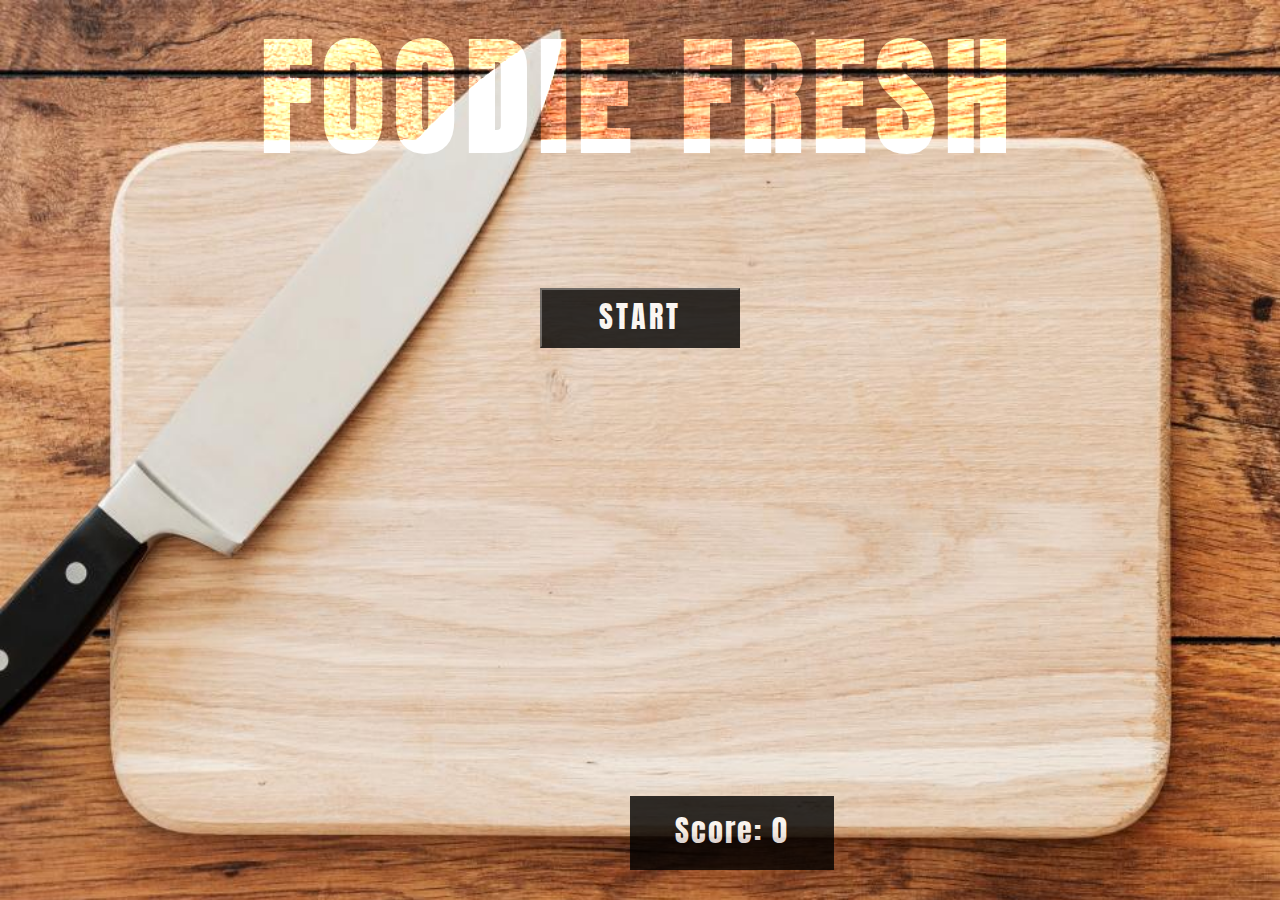
<file: index.html>
<html>
    <head>
        <title>Foodie Fresh</title>
        <meta charset="UTF-8">
        <meta name="viewport" content="width=device-width, initial-scale=1.0">
        <link rel="stylesheet" type="text/css" href="style.css">
        <link href="https://fonts.googleapis.com/css?family=Anton" rel="stylesheet">
    </head>
    <body>

        <div class="container">
            <center>
                    <div class="nameBanner"><h1> FOODIE FRESH </h1></div>
                    <br>

                    <div class="categoriesSpot" id="categoriesDiv">
                        <button class="categories" id="fruits">FRUITS</button>
                        <button class="categories" id="vegetables">VEGETABLES</button>
                        <button class="categories" id="greens">GREENS</button>
                        <button class="categories" id="grains">GRAINS</button>
                        <button class="categories" id="spices">SPICES</button>
                    </div>
                    <button id="startButton">START</button>
                    <br>
                    <br>
                    <br>




                            <div class="question" id="ques2">
                            <h4>Can you identify this ingredient?</h4>
                            <br>
                                    <div class="picDiv" id="picDiv" ><img id="pic"></div>

                                    <br>

                                    <div id="ansDiv">

                                        <button class="ansButton" id="a" type="">A</button>

                                        <button class="ansButton" id="b" type="">B</button>

                                        <button class="ansButton" id="c" type="">C</button>

                                        <button class="ansButton" id="d" type="">D</button>

                                        <button class="ansButton" id="e" type="">E</button>

                                    </div> <!-- //end of ansDiv -->

                        </div>  <!-- //end of question div -->
                    <br>

                    <div id="counter">Score: <span>0</span></div>
                    <br>
            </center>
        </div> <!-- end of container div -->


        <script
  src="https://code.jquery.com/jquery-3.2.1.js"
  integrity="sha256-DZAnKJ/6XZ9si04Hgrsxu/8s717jcIzLy3oi35EouyE="
  crossorigin="anonymous"></script>

        <script type="text/javascript" src="main.js"></script>
    </body>
</html>
</file>
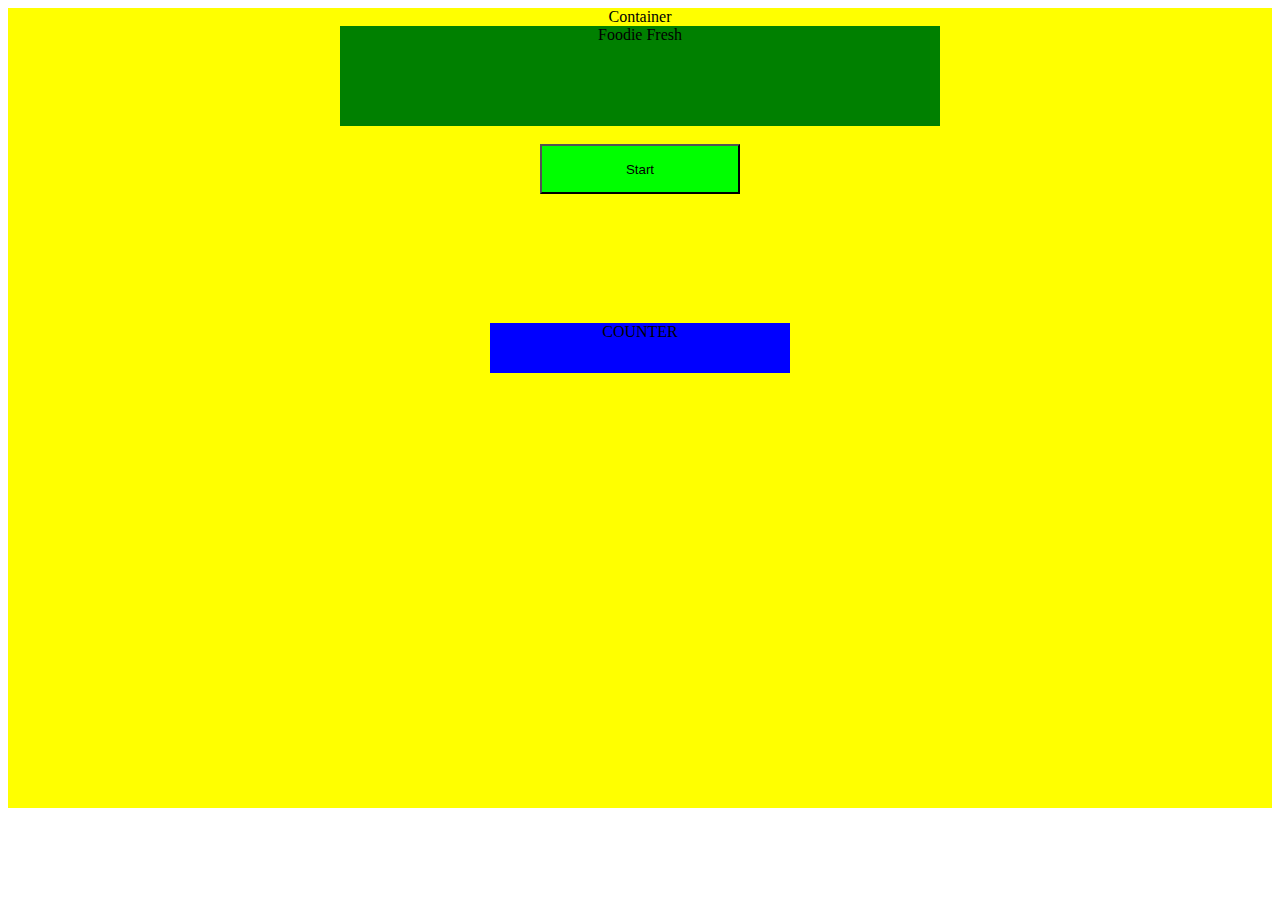
<file: GAME/index.html>
<html>
    <head>
        <title>Foodie Fresh</title>
        <meta charset="UTF-8">
        <meta name="viewport" content="width=device-width, initial-scale=1.0">
        <link rel="stylesheet" type="text/css" href="style.css">
    </head>
    <body>

        <div class="container">Container
            <center>
                    <div class="nameBanner">Foodie Fresh </div>
                    <br>

                    <button id="startButton" onclick="showCard(greens,0)" >Start</button>
                    <br>
                    <br>
                    <br>
                    <div id="cardSpot"></div>
                   <!--  <div class="question" id='ques'>
                        <h4>Can you identify this ingredient?</h4>
                    <div class="picDiv">Picture</div>
                    <br>

                            <div id="ansDiv">
                                <button class="ansButton" id="a" type="">A</button>
                                <button class="ansButton" id="b" type="">B</button>
                                <button class="ansButton" id="c" type="">C</button>
                                <button class="ansButton" id="d" type="">D</button>
                                <button class="ansButton" id="e" type="">E</button>
                            </div> //end of ansDiv
                    </div>  //end of question div -->
                    <br>

                    <div id="counter">COUNTER</div>
                    <br>
            </center>
        </div> <!-- //end of container div -->


        <script
  src="https://code.jquery.com/jquery-3.2.1.js"
  integrity="sha256-DZAnKJ/6XZ9si04Hgrsxu/8s717jcIzLy3oi35EouyE="
  crossorigin="anonymous"></script>

        <script type="text/javascript" src="main.js"></script>
    </body>
</html>
</file>
<file: style.css>
body{
overflow: hidden;
font-family: sans-serif;
margin: 0;

}

.container{
    width: 100%;
    height: 100%;
    text-align: center;
    background-image: url(./images/woodenCuttingBoard.jpeg);
    background-size: cover;
    background-repeat: no-repeat;
}


.nameBanner{
  height: 200px;
  width: 800px;
}

/*//Transparent text effect from: https://www.youtube.com/watch?v=kqtxpl-vxjw*/

h1{
  font-family: 'Anton', sans-serif;
  color: #fff;
  font-size: 8em;
  text-align: center;
  text-shadow: 0 10px 20px rbga(0, 0, 0, 1);
  mix-blend-mode: overlay;
  box-shadow: 0 10px 20px rbga(0, 0, 0, 1);
  background: rbga(0, 0, 0, .4);
  padding-bottom: 40px;
  letter-spacing: 10px;

}

/*//Transparent text effect from: https://www.youtube.com/watch?v=kqtxpl-vxjw*/

.categories{
  height: 50px;
  width: 200px;
  display: inline-block;
  background-color: black;
  position: relative;
  padding-bottom: 5px;
  font-size: 30px;
  opacity: .8;
  color: white;
  font-family: 'Anton', sans-serif;
  letter-spacing: 3px;
  text-align: center;
  margin:10px;

}

#categoriesDiv{
  visibility: hidden;
}

/*//Transparent text effect from: https://www.youtube.com/watch?v=kqtxpl-vxjw*/

#startButton{
  height: 60px;
  width: 200px;
  background-color: black;
  position: relative;
  padding-bottom: 5px;
  font-size: 30px;
  opacity: .8;
  color: white;
  font-family: 'Anton', sans-serif;
  letter-spacing: 3px;
  text-align: center;
  margin-bottom: 20px;

}

.question{
  height: 300px;
  width: 600px;
  display: block;
  margin-bottom: 80px;
}

#ques{
  visibility: hidden;
}

#ques2{
  visibility: hidden;
}

#categoriesDiv{
  visibility: hidden;
}


h4{
  margin: 0;
  padding:10px;
  font-family: 'Anton', sans-serif;
  font-weight: bolder;
  font-size: 30px;
}

.picDiv{
  height: 200px;
  width:250px;
  padding: 20px;
  background-size: cover;
  background-repeat: no-repeat;
  padding-bottom: 50px;

}

#ansDiv{
  height: 100px;
  width: 600px;
  display: flex;
  flex-direction: row;
  justify-content: flex-end;
  justify-content: space-around;

}

/*//Transparent text effect from: https://www.youtube.com/watch?v=kqtxpl-vxjw*/

.ansButton{
  height: 40px;
  width: 200px;
  margin: 5px;
  background-color: black;
  position: relative;
  padding-bottom: 5px;
  font-size: 20px;
  opacity: .8;
  color: white;
  font-family: 'Anton', sans-serif;
  letter-spacing: 3px;
  text-align: center;
  margin-top: 15px;
  outline: none;
}

:focus{
  outline: none;
    }

.buttonADiv{
  height: 25px;
  width: 300px;
  background-color: white;
  display: flex;
  justify-content: flex-end;
  justify-content: space-around;
  align-items: center;
}

/*//Transparent text effect from: https://www.youtube.com/watch?v=kqtxpl-vxjw*/

#counter{
  bottom: -20px;
  height: 60px;
  width: 200px;
  background-color: black;
  border: 2px solid black;
  bottom: 30px;
  position: absolute;
  left: 630px;
  padding-top:  10px;
  font-size: 30px;
  opacity: .8;
  color: white;
  font-family: 'Anton', sans-serif;
  letter-spacing: 2px;
  text-align: center;
}
</file>
<file: GAME/style.css>
.container{
    width: 90%vw;
    height: 800px;
    background-color: yellow;
    text-align: center;

}

.nameBanner{
  height: 100px;
  width: 600px;
  background-color: green;
}

#startButton{
    height: 50px;
    width: 200px;
    background-color: lime;

}

.question{
  height: 400px;
  width: 250;
  background-color: red;
  display: block;
}

#ques{

  /*visibility: hidden;*/

}



h4{
  padding:10px;
}
.picDiv{
  height: 100px;
  width:150px;
  background-color: orange;
  padding: 20px;
  /*padding-top: 20px;*/

}

#ansDiv{
  height: 160px;
  width: 200px;
  background-color: purple;
}

.ansButton{
  height: 20px;
  width: 150px;
  margin: 5px;
  background-color: cornflowerblue;
}

#counter{
  height: 50px;
  width: 300px;
  background-color: blue;
  margin-top: 75px ;
}
</file>
